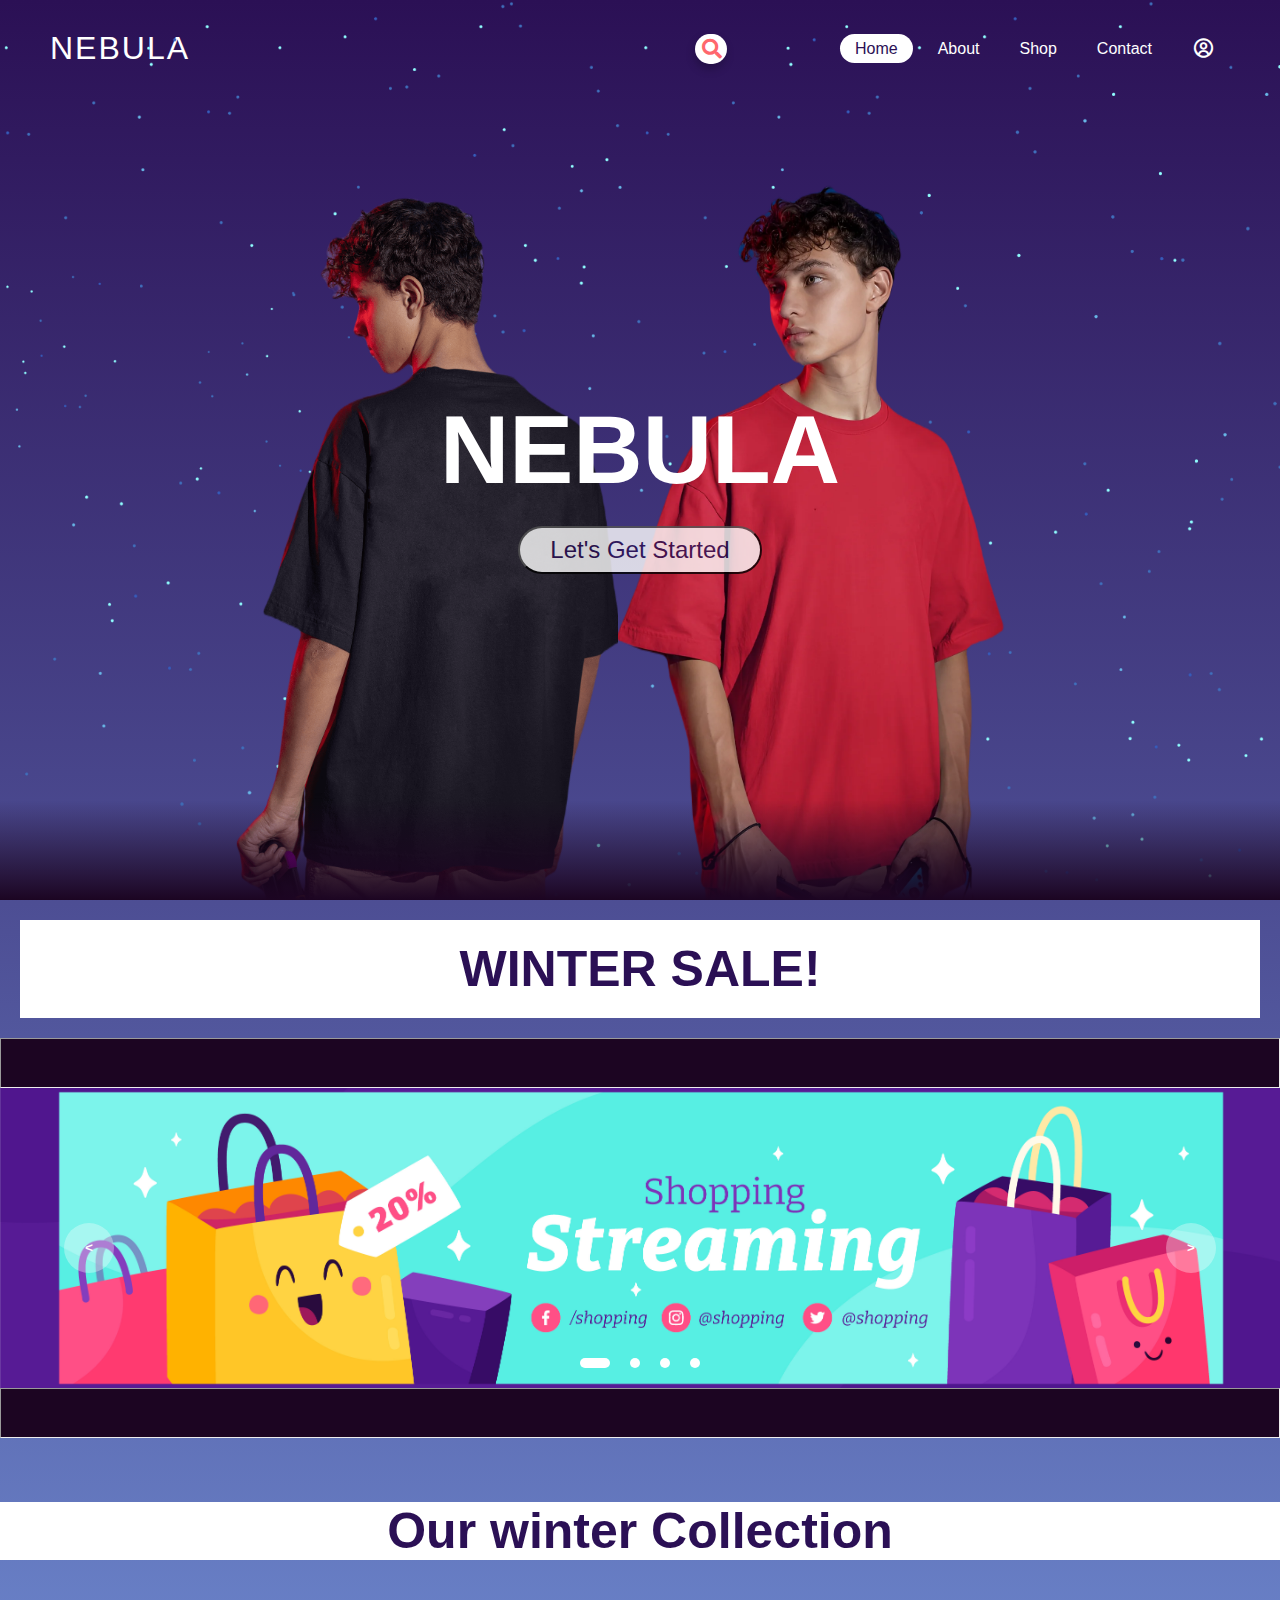
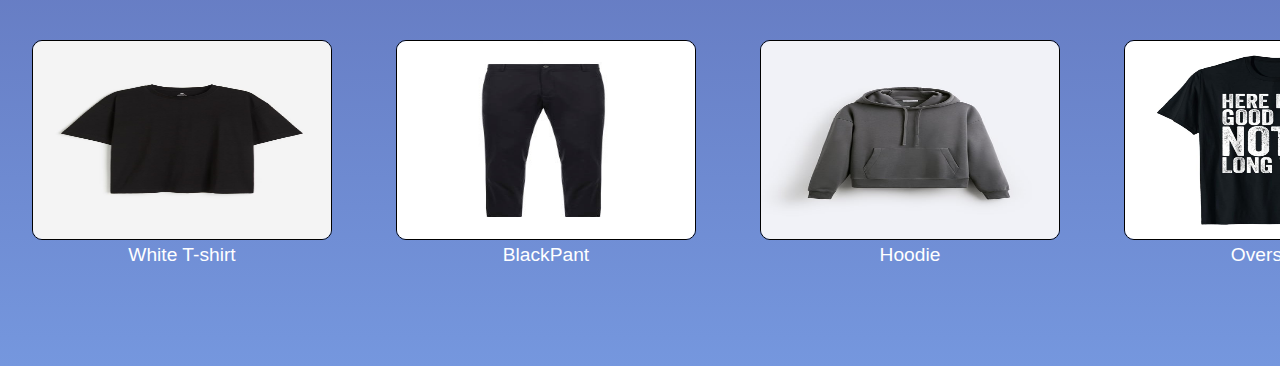
<file: index.html>
<!DOCTYPE html>
    <html>
        <head>
        <title>Nebula</title>
        <link rel="stylesheet" href="master.css">
        <link rel="stylesheet" href="https://cdnjs.cloudflare.com/ajax/libs/font-awesome/5.15.2/css/all.min.css"/>
        <link href='https://unpkg.com/boxicons@2.1.4/css/boxicons.min.css' rel='stylesheet'>
        <style type="text/css">
            @import url('https://fonts.googleapis.com/css?family=Montserrat:600|Open+Sans:600&display=swap');
            *
            {
                margin:0;
                padding:0;
                box-sizing: border-box;
                font-family:'poppins', sans-serif;
                scroll-behavior:smooth;
                text-decoration: none;
            }
            body
            {
                min-height:100vh;
                background: linear-gradient(#2b1055,#7597de);
                overflow-x:hidden;
            }
            header
            {
                position:absolute;
                top:0;
                left:0;
                width:100%;
                padding: 30px 50px;
                display:flex;
                justify-content: space-between;
                align-items:center ;

            }
            header .logo
            {
                color: #fff;
                font-weight:700px;
                text-decoration:none;
                font-size:2em;
                text-transform:uppercase;
                letter-spacing:2px;

            }
            header ul li a.hover,
            header ul li a.active
            {
                background:#fff;
                color:#2b1055;
                border-radius: 20px;
            }
            header ul
            {
                display:flex;
                justify-content:center;
                align-items:center;
                z-index:10000;
            }
            header ul li
            {
                list-style:none;
                margin-left:10px;

            }
            header ul li a
            {
                text-decoration:none;
                padding:6px 15px;
                color: #fff;
                
            }
            header ul li a .profile
            {
                text-decoration:none;
                color: #fff;
                font-size: 23px;

                
            }
            header ul li a .profile:hover
            {
                background:#fff;
                color:#2b1055;
                border-radius:0px;
                
            }
            header ul li a:hover
            {
                background:#fff;
                color:#2b1055;
                border-radius:20px;
            }
            section
            {
                position:relative;
                width:100%;
                height:100vh;
                padding:100px;
                display:flex;
                justify-content:center;
                align-items: center;
                overflow:hidden;
            }
            section::before
            {
                content:'';
                position:absolute;
                bottom:0;
                width:100%;
                height:100px;
                background:linear-gradient(to top,#1c0522,transparent);
                z-index: 1000;
            }
            section img
            {
                opacity: 5;
                position:absolute;
                top:0;
                left:0;
                width:100%;
                height:100%;
                object-fit:cover; 
                pointer-events: none;
            }
            #text
            {
                position:absolute;
                color:#fff;
                white-space:nowrap;
                font-size:7.5vw;
                z-index:9;
                
                
                

            }
            #btn
            {
                text-decoration:none;
                display:inline-block;
                padding:8px 30px;
                border-radius:40px;
                background:#fff;
                color:#2b1055;
                font-size:1.5em;
                z-index:9;
                transform:translateY(100px);
                opacity:0.8;
                position:relative;
                right:400px;
            }
            #btn:hover
            {
                background-color:transparent;
                border:2px  solid #2b1055;

            }
            #oversizedd{
                position:relative;
                width:400px;
                height:800px;
                top:120px;
                left:100px;
            }

            /* -----------------------Slider division-------------------------- */
            .slider{
                width: 2000px;
                max-width: 100vw;
                height: 300px;
                margin: auto;
                position: relative;
                overflow: hidden;
            }
            .slider .list{
                position: absolute;
                width: max-content;
                height: 100%;
                left: 0;
                top: 0;
                display: flex;
                transition: 1s;
            }
            .slider .list img{
                width: 2000px;
                max-width: 100vw;
                height: 100%;
                object-fit: cover;
            }
            .slider .buttons{
                position: absolute;
                top: 45%;
                left: 5%;
                width: 90%;
                display: flex;
                justify-content: space-between;
            }
            .slider .buttons button{
                width: 50px;
                height: 50px;
                border-radius: 50%;
                background-color: #fff5;
                color: #fff;
                border: none;
                font-family: monospace;
                font-weight: bold;
            }
            .slider .dots{
                position: absolute;
                bottom: 10px;
                left: 0;
                color: #fff;
                width: 100%;
                margin: 0;
                padding: 0;
                display: flex;
                justify-content: center;
            }
            .slider .dots li{
                list-style: none;
                width: 10px;
                height: 10px;
                background-color: #fff;
                margin: 10px;
                border-radius: 20px;
                transition: 0.5s;
            }
            .slider .dots li.active{
                width: 30px;
            }
            @media screen and (max-width: 768px){
                .slider{
                    height: 400px;
                }
            }
            /* ---------------------------SHOPPING---------------------------------- */
            .item{
                width:2000px;
                height:300px;
            }
            .product{
                margin-top: 5%;
                z-index: 10;
            }
            
            .row{                
                display:flex;
                margin-top: 5em;
            }

            .fig{
                width:fit-content;
                text-align: center;
                margin: 0 2.5%;
            }
            .figg{
                border-radius: 10px;
                border: 1px solid;  
            }
            .product{
                width:100%;
                height:100%;
                margin-bottom: 100px;
            }
            

            .figg:hover {
            border-radius: 10px;
            box-shadow:0 20px 35px rgba(0, 0, 0, 0.5);
            }
            figcaption{
                align-items: center;
                color: white;
                font-family:sans-serif;
                font-size: larger;
            }
            .box{
            max-width: 400px;
            width: 100%;
            position: relative;
            left:200px;
            }
            .box .search-box{
            position: relative;
            height: 30px;
            max-width: 30px;
            margin: auto;
            box-shadow: 0 5px 10px rgba(0, 0, 0, 0.25);
            border-radius: 25px;
            transition: all 0.3s ease;
            }
            #check ~ .search-box:hover{
            max-width: 380px;
            left:0;
            }
            .search-box input{
            position: absolute;
            height: 100%;
            width: 100%;
            border-radius: 25px;
            background: #fff;
            outline: none;
            border: none;
            padding-left: 20px;
            font-size: 18px;
            left:0;
            }
            .search-box .icon{
            position: absolute;
            right: -2px;
            top: 0;
            width: 30px;
            background: #FFF;
            height: 100%;
            text-align: center;
            line-height: 30px;
            color: #FF676D;
            font-size: 20px;
            border-radius: 25px;
            }
            #check:hover ~ .search-box .icon{
            background: #FF676D;
            color: #FFF;
            width: 60px;
            border-radius: 0 25px 25px 0;
            }
            #check{
            display: none;
            }
            
        </style>
        </head>
        <body>
        <header>
            
            <a href="#" class="logo">Nebula</a>
            <div class="box" style="z-index: 100000;">
                <input type="checkbox" id="check">
                <div class="search-box">
                  <input type="text" placeholder="Type here...">
                  <label for="check" class="icon">
                    <i class="fas fa-search"></i>
                  </label>
                </div>
              </div>
            <ul>
                <li><a href="#" class="active">Home</a></li>
                <li><a href="about.html">About</a></li>
                <li><a href="NebulaShop.html">Shop</a></li>
                <li><a href="nebulacontact.html">Contact</a></li>
                <li><a href="nebuladashboard.html" ><i class='bx bx-user-circle profile'></i></a></li>

            </ul>
            
        </header>
        <section>
            <img src="stars.png" id="stars">
            <img src="oversized.png" id="oversizedd">
            <img src="oversized-front.png" id="oversizedd">
            <h2 id="text">NEBULA</h2>
            <button id="btn">Let's Get Started</button>
        </section>
        <h2 style="background-color: white; text-align: center; color:#2b1055; font-size:50px; padding:20px; margin:20px;">WINTER SALE!</h2>
        <hr style="background-color: #1c0522; height:50px;">
        
        <!-- ------------------------------------SLIDER DIVISON---------------------------------- -->

        <div class="slider">
            <div class="list">
                <div class="item">
                    <img src="Banner_01.jpg" alt="">
                </div>
                <div class="item">
                    <img src="Banner_02.jpg" alt="">
                </div>
                <div class="item">
                    <img src="Banner_03.jpg" alt="">
                </div>
                <div class="item">
                    <img src="Banner_04.jpg" alt="">
                </div>
            </div>
            <div class="buttons">
                <button id="prev"><</button>
                <button id="next">></button>
            </div>
            <ul class="dots">
                <li class="active"></li>
                <li></li>
                <li></li>
                <li></li>
            </ul>
        </div>

        <!-- ----------------------------------WINTER COLLECTION----------------------------------------- -->

        <hr style="background-color: #1c0522; height:50px;">
        <div class="product" >
            <h2 style="background-color: white; text-align: center; font-size:50px; color:#2b1055">Our winter Collection</h2>
        <div class="row">
            <div class="fig">
                <img class="figg" src="black.jpg" width="300px" height="200px">
                <figcaption>White T-shirt</figcaption>
            </div>
            
            <div class="fig">
                <img class="figg" src="blackPant.jpg" width="300px" height="200px">
                <figcaption>BlackPant</figcaption>
            </div> 

            <div class="fig">
                <img class="figg" src="hoodie.jpg" width="300px" height="200px">
                <figcaption>Hoodie</figcaption>
            </div> 
            <div class="fig">
                <img class="figg" src="oversized.jpeg" width="300px" height="200px">
                <figcaption>Oversized</figcaption>
            </div>
        </div>
    </div>
    
        <script>
            let stars = document.getElementById('stars');
            
            window.addEventListener('scroll',function(){

            let value = window.scrollY;
            stars.style.left = value *0.25 + 'px';
            });
            let slider = document.querySelector('.slider .list');
            let items = document.querySelectorAll('.slider .list .item');
            let next = document.getElementById('next');
            let prev = document.getElementById('prev');
            let dots = document.querySelectorAll('.slider .dots li');

            let lengthItems = items.length - 1;
            let active = 0;
            next.onclick = function(){
                active = active + 1 <= lengthItems ? active + 1 : 0;
                reloadSlider();
            }
            prev.onclick = function(){
                active = active - 1 >= 0 ? active - 1 : lengthItems;
                reloadSlider();
            }
            let refreshInterval = setInterval(()=> {next.click()}, 10000);
            function reloadSlider(){
                slider.style.left = -items[active].offsetLeft + 'px';
                // 
                let last_active_dot = document.querySelector('.slider .dots li.active');
                last_active_dot.classList.remove('active');
                dots[active].classList.add('active');

                clearInterval(refreshInterval);
                refreshInterval = setInterval(()=> {next.click()}, 10000);

                
            }

            dots.forEach((li, key) => {
                li.addEventListener('click', ()=>{
                    active = key;
                    reloadSlider();
                })
            })
            window.onresize = function(event) {
                reloadSlider();
            };
        </script>
        </body>
    </html>
</DOCTYPE>
</file>
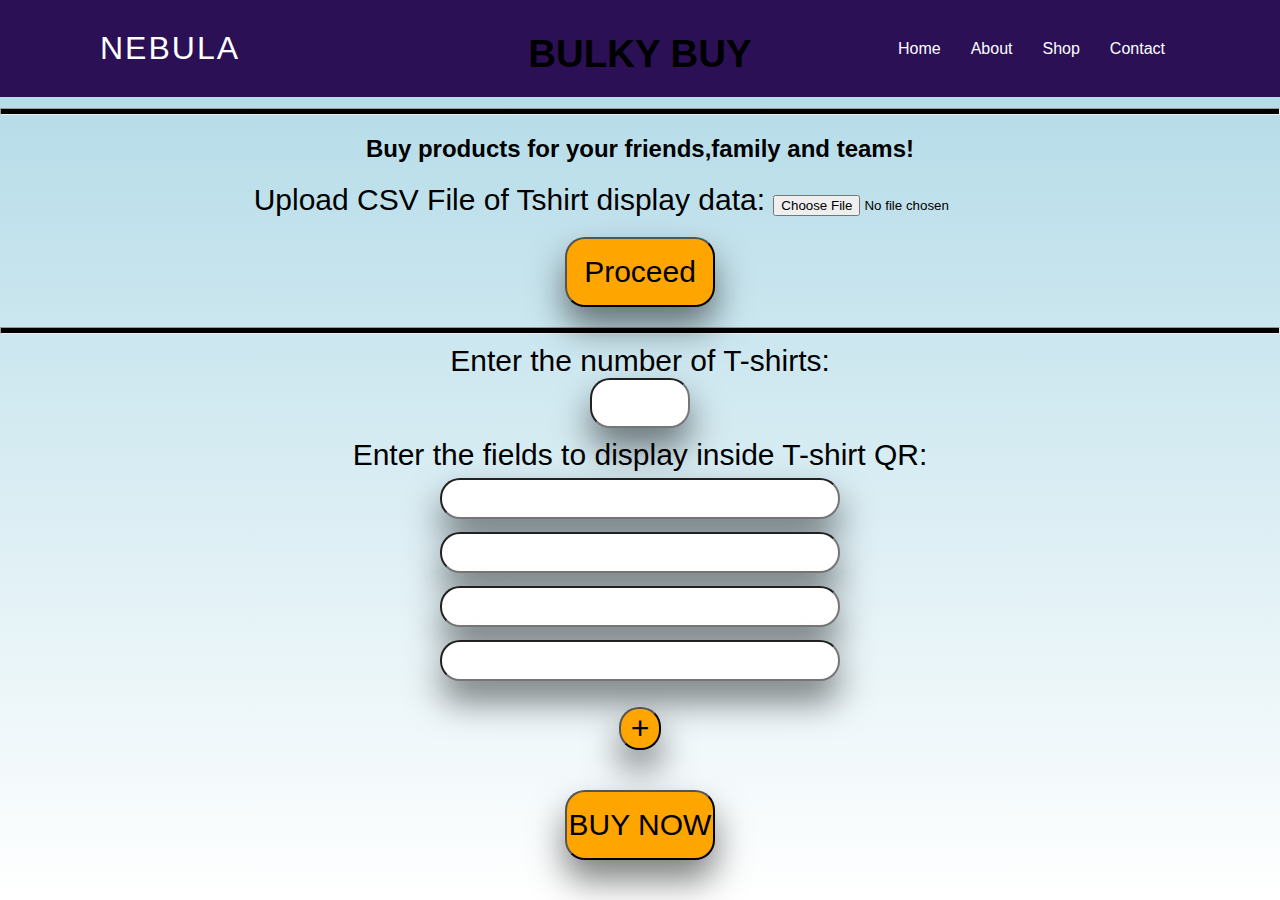
<file: Csv.html>
<!DOCTYPE html>
<html lang="en">
<head>
    <meta charset="UTF-8">
    <meta name="viewport" content="width=device-width, initial-scale=1.0">
    <title>T-Shirt Order Form</title>
    <style>
        *
        {
            margin:0;
            padding:0;
            box-sizing: border-box;
            font-family:'Segoe UI', Tahoma, Geneva, Verdana, sans-serif;
            scroll-behavior:smooth;
        }
        body
        {
            min-height:100vh;
            background: linear-gradient(lightblue,#fff);
            overflow-x:hidden;
        }
        label {
            display: block;
            margin-top: 10px;
        }
        h1{
            display:flex;
            position: relative;
            justify-content: center;
            text-align: center;
            font-size: 2.4rem;
            padding:2rem;
        }
        .inputz{
            position:relative;
            text-align: center;
            font-size: 30px;
            border-radius: 20px;
        }
        .btn{
            margin: 20px;
            height:70px;
            width:150px;
            border-radius: 20px;
            box-shadow:0 20px 35px rgba(0, 0, 0, 0.5);
            background-color: orange;
            font-size: 30px;
        }
        .number{
            height:50px;
            width:100px;
            box-shadow:0 20px 35px rgba(0, 0, 0, 0.5);
            border-radius: 20px;
            size: 50px;
            text-align: center;
            font-size: xx-large;
        }

        /* backend changes to ENTERING DISPLAY DETAILS */
        .display{
            width: 25rem;
            margin: 0.4rem;
            box-shadow:0 20px 35px rgba(0, 0, 0, 0.5);
            border-radius: 20px;
            text-align: center;
            font-size: xx-large;
        }
        .deets{
            width: 25rem;
            margin: 0.4rem;
        }
        header .logo
        {
            color: #fff;
            font-weight:700px;
            text-decoration:none;
            font-size:2em;
            text-transform:uppercase;
            letter-spacing:2px;
            
        }
        header ul
        {
            display:flex;
            justify-content:center;
            align-items:center;
            z-index:10000;
        }
        header ul li
        {
            list-style:none;
            margin-left:20p
        }
        header ul li a:not(.shop ul li a)
        {
            text-decoration:none;
            padding:6px 15px;
            color:#fff;
            
        }
        header ul li a:hover 
        {
            background:black;
            color:white;
            border-radius:20px;
        }
        header:not([class="shop"])
        {
            position:absolute;
            top:0;
            left:0;
            width:100%;
            padding: 30px 100px;
            display:flex;
            justify-content: space-between;
            align-items:center ;
            background:linear-gradient(#2b1055,#2b1055);
        } 
        
    </style>
</head>

<body>
    <header>
        <a href="#" class="logo">Nebula</a>
        <ul>
            <li><a href="index.html">Home</a></li>
            <li><a href="about.html">About</a></li>
            <li><a href="NebulaShop.html">Shop</a></li>
            <li><a href="nebulacontact.html">Contact</a></li>
        </ul>
        
      </header>
    <h1>BULKY BUY</h1>
    <hr style="height:7px; background-color:black">

    <h2 style="text-align: center; margin: 20px;">Buy products for your friends,family and teams!</h2>
    <form name="user-order"  action="/order" method="post" >
        
    
        <div class="inputz">
            <div class="csv">
                Upload CSV File of Tshirt display data: <input type="file" name="csvFile" accept=".csv" style="text-decoration: none;" placeholder="CSV">
                </div>
                <button type="button" class="btn">Proceed</button>
                <hr style="height:7px; background-color:black">
        <label for="quantity">Enter the number of T-shirts:</label>        
        <input class="number" type="number" id="quantity" min="1">
        <label for="quantity">Enter the fields to display inside T-shirt QR:</label>        
        <input type="text" class="display"><br>
        <input type="text" class="display"><br>
        <input type="text" class="display"><br>
        <input type="text" class="display">
        <br><button type="button" class="addFields btn" style="font-size: 2rem; width:auto; height:auto; padding:0.07rem 0.6rem;" onclick="handleAddFields()">+</button>



        <br><button type="button" class="btn" onclick="generateInputs()">BUY NOW</button>

    </div>
    </form>
    
    <script>
        function handleAddFields(){
            let container = document.querySelector('.inputz');
            let addButton = document.querySelector(".addFields");
            for (let i = 1; i <3; i++) {
                var br= document.createElement('br');
                var detail= document.createElement('input');
                detail.className="display";  

                addButton.previousSibling.before(br);
                addButton.previousSibling.before(detail);
            }
        }

        function generateInputs() {
            var deetList = document.getElementsByClassName("display");
            var deetOn=[];
            for (i=0;i<deetList.length;i++){
                if (deetList[i].value != ''){
            deetOn.push(deetList[i].value);
                }
        }
        console.log(deetOn);


            const quantity = document.getElementById('quantity').value;
            let container = document.querySelector('.inputz');
            container.innerHTML = '';
            for (let i = 1; i <= quantity; i++) {
                const label = document.createElement('label');
                label.textContent = `Details for T-shirt #${i}:`;
                container.appendChild(label);

                for (let j=0;j<deetOn.length;j++){
                    var label2 = document.createElement("label");
                    label2.innerHTML=`${j+1}. ${deetOn[j]}:`;

                    var input = document.createElement('input');
                    input.type = 'text';
                    input.name = `${deetOn[j]}`;
                    input.className="deets"

                    container.append(label2,input,document.createElement("br"))
                    
                }container.appendChild(document.createElement("br"))
                           
            }
                let button = document.createElement("input");
                button.type="submit";
                button.value="Submit";
                button.className= "btn";
                
                container.appendChild(document.createElement("br"));
                container.appendChild(button);
        }
    </script>
</body>
</html>
</file>
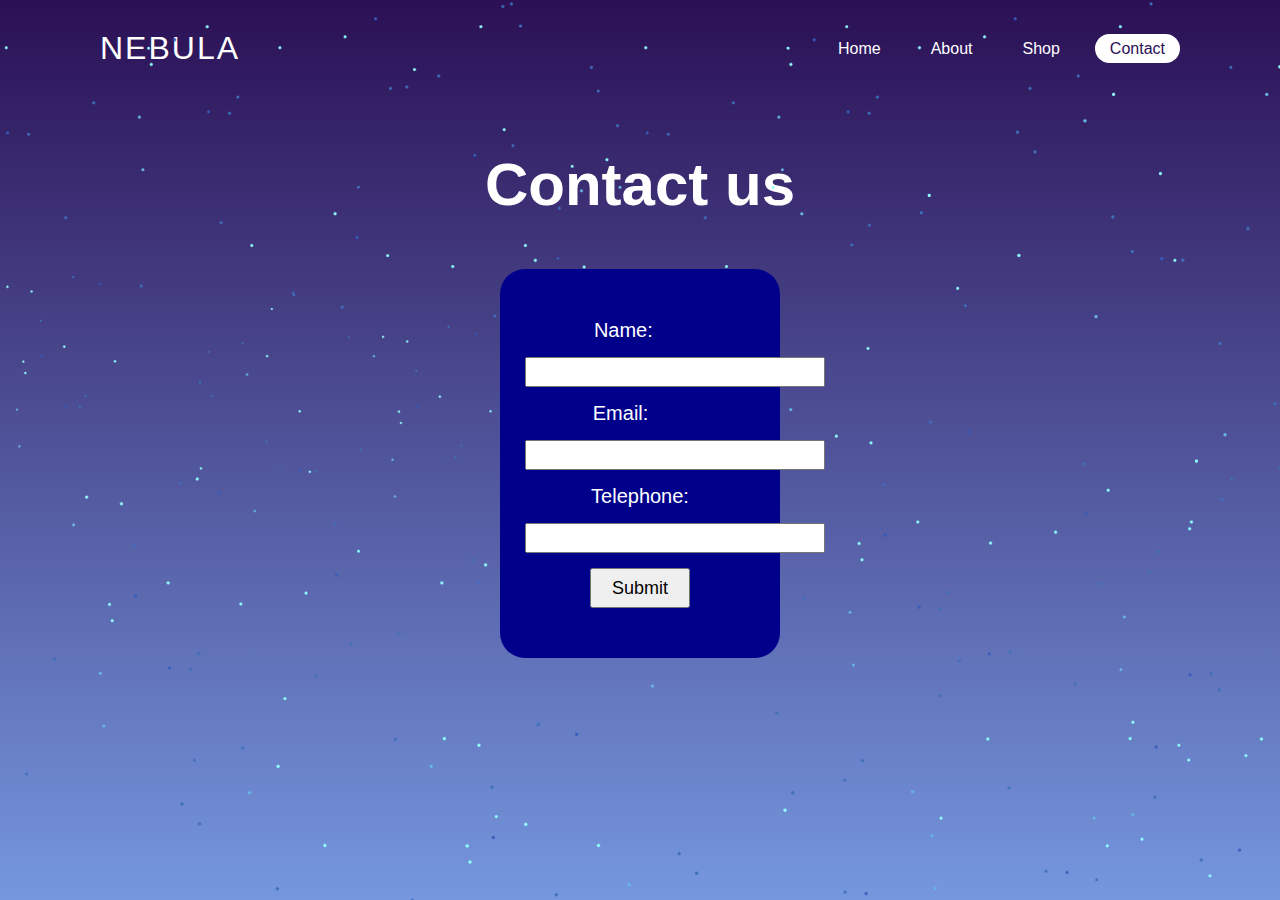
<file: nebulacontact.html>
<!DOCTYPE html>
    <html>
        <head>
            <title>Nebula Contact</title>
            <link rel="stylesheet" href="master.css">
            <style type="text/css">
                *
                {
                    margin:0;
                    padding:0;
                    box-sizing: border-box;
                    font-family:'poppins', sans-serif;
                    scroll-behavior:smooth;
                    
                }
                body
                {
                    min-height:100vh;
                    background: linear-gradient(#2b1055,#7597de);
                    
                }
                h2
                {
                    position:relative;
                    display:flex;
                    top:150px;
                    justify-content:center;
                    align-items:center;
                    color:white;
                    font-size:60px;
                }
                header
            {
                position:absolute;
                top:0;
                left:0;
                width:100%;
                padding: 30px 100px;
                display:flex;
                justify-content: space-between;
                align-items:center ;

            }
            header .logo
            {
                color: #fff;
                font-weight:700px;
                text-decoration:none;
                font-size:2em;
                text-transform:uppercase;
                letter-spacing:2px;

            }
            header ul
            {
                display:flex;
                justify-content:center;
                align-items:center;
                z-index:10000;
            }
            header ul li
            {
                list-style:none;
                margin-left:20px;

            }
            header ul li a
            {
                text-decoration:none;
                padding:6px 15px;
                color: #fff;
                
            }
            header ul li a:hover
            {
                background:#fff;
                color:#2b1055;
                border-radius:20px;
            }
            header ul li a.hover,
            header ul li a.active
            {
                background:#fff;
                color:#2b1055;
                border-radius: 20px;
            }
            .contact{
                position:relative;
                top:150px;
                margin:50px;
                text-align: center;
                font-size: 20px;
                font-family:sans-serif;
                color:white;
                background-color:darkblue;
                border-radius:25px;
                margin:50px 500px;
                padding: 50px 10px;
                margin-bottom:150px;
                
            }
            input{
                position:relative;

                margin:15px;
                width:300px;
                height:30px;
                
            }
            button
            {
                width:100px;
                height: 40px;
                font-size: large;
            }
            section img
            {
                position:absolute;
                top:0;
                left:0;
                width:100%;
                height:100%;
                object-fit:cover; 
                pointer-events: none;
            }
            </style>
        </head>
        <body>
            <h2>Contact us</h2>
            <header>
                <a href="#" class="logo">Nebula</a>
                <ul>
                    <li><a href="index.html">Home</a></li>
                    <li><a href="#">About</a></li>
                    <li><a href="NebulaShop.html">Shop</a></li>
                    <li><a href="#" class="active">Contact</a></li>
                </ul>
            </header>
            <section>
            <img src="stars.png" id="stars">
        </section>
            <div class="contact">
                Name: &nbsp;&nbsp;&nbsp;&nbsp;&nbsp;<input ><br>
                Email:&nbsp;&nbsp;&nbsp;&nbsp;&nbsp;&nbsp;&nbsp;<input ><br>
                Telephone:<input  type="tel"><br>
                <button>Submit</button>
            </div>
            
        </body>
    </html>
</file>
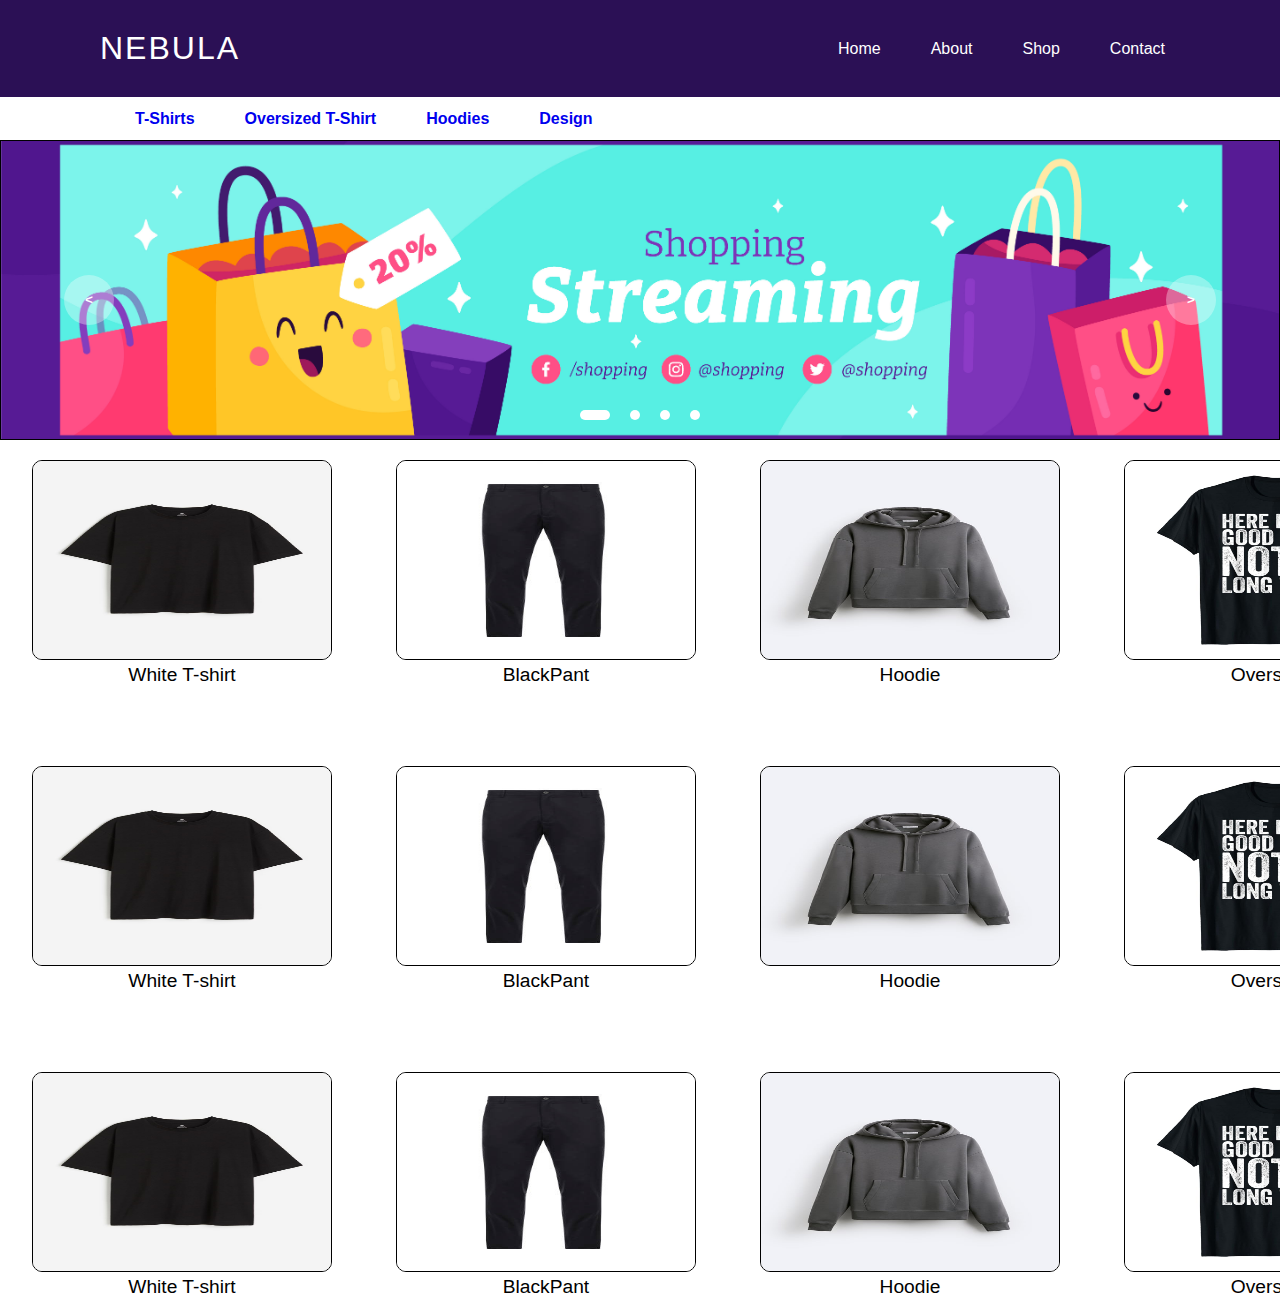
<file: NebulaShop.html>
<!DOCTYPE html>
    <html>
        <head>
        <title>Nebula</title>
        <link rel="stylesheet" href="master.css">
        <style type="text/css">

            *
            {
                margin:0;
                padding:0;
                box-sizing: border-box;
                font-family:'poppins', sans-serif;
                scroll-behavior:smooth;
               
            }
            body
            {
                min-height:100vh;
                background-attachment: fixed;
                background-size: cover;
                overflow-x:hidden;
                
            }
            header:not([class="shop"])
            {
                position:absolute;
                top:0;
                left:0;
                width:100%;
                padding: 30px 100px;
                display:flex;
                justify-content: space-between;
                align-items:center ;
                background:linear-gradient(#2b1055,#2b1055);
            }
            .shop
            {
                position:absolute;
                top:0;
                left:0;
                width:100%;
                padding: 30px 100px;
                display:flex;
                justify-content: space-between;
                align-items:center ;
            }
            .shop a:hover 
            {
                background-color: #2b1055;
                color:#fff;
            }
            .shop a {
                text-decoration: none;
                padding:6px 15px;
                font-weight: bolder;
            }
            header .logo
            {
                color: #fff;
                font-weight:700px;
                text-decoration:none;
                font-size:2em;
                text-transform:uppercase;
                letter-spacing:2px;
                
            }
            header ul
            {
                display:flex;
                justify-content:center;
                align-items:center;
                z-index:10000;
            }
            header ul li
            {
                list-style:none;
                margin-left:20px;

            }
            header ul li a:not(.shop ul li a)
            {
                text-decoration:none;
                padding:6px 15px;
                color:#fff;
                
            }
            header ul li a:hover 
            {
                background:black;
                color:black;
                border-radius:20px;
            } 
            section
            {
                position:relative;
                width:100%;
                height:100vh;
                padding:100px;
                display:flex;
                justify-content:center;
                align-items: center;
                overflow:hidden;
            }
            section::before
            {
                content:'';
                position:absolute;
                bottom:0;
                width:100%;
                height:100px;
                background:linear-gradient(to top,#1c0522,transparent);
                z-index: 1000;
            }
            section img
            {
                position:absolute;
                top:0;
                left:0;
                width:100%;
                height:100%;
                object-fit:cover; 
                pointer-events: none;
            }
           
            #text
            {
                position:absolute;
                color:#000;
                white-space:nowrap;
                font-size:7.5vw;
                /* right:-300px; */
                z-index:9;
                
                
                

            }
            #btn
            {
                text-decoration:none;
                display:inline-block;
                padding:8px 30px;
                border-radius:40px;
                background:#fff;
                color:#2b1055;
                font-size:1.5em;
                z-index:9;
                transform:translateY(100px);
                opacity:0.8;

            }
            #btn:hover
            {
                background-color:transparent;
                border:1px solid #2b1055;
            }
            .sec
            {
                position:relative;
                padding:100px;
                background:#1c0522;
            }
            .sec h5
            {
                font-size:3.5em;
                margin-bottom:10px;
                color:#fff;
                text-align:center;

            }
            .sec p
            {
                font-size:1em;
                color:#000;
            }

            /*SHOP*/

            .shop{
                position: relative;
                top:5em;
                z-index:0;
                
            }
            .shop li{
                margin: px 10%;
            }

            .product{
                margin-top: 5%;
                z-index: 10;
            }
            
            .row{                
                display:flex;
                margin-top: 5em;
            }

            .fig{
                width:fit-content;
                text-align: center;
                margin: 0 2.5%;
                
            }
            img{
                border-radius: 30px;
                border: 1px solid;
                border-radius:0px;
                
                
            }
            .product{
                width:100%;
                height:100%;
            }
            

            .figg:hover { 
            box-shadow:0 20px 35px rgba(0, 0, 0.5, 0.5);
            }
            figcaption{
                align-items: center;
                color: #000;
                font-family:sans-serif;
                font-size: larger;
            }
            .figg{
                border: 1px solid;
                border-radius:10px;

            }
            /* -----------------------Slider division-------------------------- */
            .slider{
                width: 2000px;
                max-width: 100vw;
                height: 300px;
                margin: auto;
                position: relative;
                overflow: hidden;
                top:60px;
            }
            .slider .list{
                position: absolute;
                width: max-content;
                height: 100%;
                left: 0;
                top: 0;
                display: flex;
                transition: 1s;
            }
            .slider .list img{
                width: 2000px;
                max-width: 100vw;
                height: 100%;
                object-fit: cover;
            }
            .slider .buttons{
                position: absolute;
                top: 45%;
                left: 5%;
                width: 90%;
                display: flex;
                justify-content: space-between;
            }
            .slider .buttons button{
                width: 50px;
                height: 50px;
                border-radius: 50%;
                background-color: #fff5;
                color: #fff;
                border: none;
                font-family: monospace;
                font-weight: bold;
            }
            .slider .dots{
                position: absolute;
                bottom: 10px;
                left: 0;
                color: #fff;
                width: 100%;
                margin: 0;
                padding: 0;
                display: flex;
                justify-content: center;
            }
            .slider .dots li{
                list-style: none;
                width: 10px;
                height: 10px;
                background-color: #fff;
                margin: 10px;
                border-radius: 20px;
                transition: 0.5s;
            }
            .slider .dots li.active{
                width: 30px;
            }
            @media screen and (max-width: 768px){
                .slider{
                    height: 400px;
                }
            }
            .item{
                width:2000px;
                height:300px;
            }
        
        </style>
        </head>
        <body>
        <header>
            <a href="#" class="logo">Nebula</a>
            <ul>
                <li><a href="index.html">Home</a></li>
                <li><a href="about.html">About</a></li>
                <li><a href="#">Shop</a></li>
                <li><a href="nebulacontact.html">Contact</a></li>
            </ul>
            
        </header>

        <header class="shop">
            
            <ul>
                <li><a href="#">T-Shirts</a></li>
                <li><a href="#">Oversized T-Shirt</a></li>
                <li><a href="#">Hoodies</a></li>
                <li><a href="#">Design</a></li>
            </ul>
        
        </header>

        <hr>
        <!-- ------------------------------------SLIDER DIVISON---------------------------------- -->

        <div class="slider">
            <div class="list">
                <div class="item">
                    <img src="Banner_01.jpg" alt="">
                </div>
                <div class="item">
                    <img src="Banner_02.jpg" alt="">
                </div>
                <div class="item">
                    <img src="Banner_03.jpg" alt="">
                </div>
                <div class="item">
                    <img src="Banner_04.jpg" alt="">
                </div>
            </div>
            <div class="buttons">
                <button id="prev"><</button>
                <button id="next">></button>
            </div>
            <ul class="dots">
                <li class="active"></li>
                <li></li>
                <li></li>
                <li></li>
            </ul>
        </div>

        <div class="product" >

            <div class="row">
                <div class="fig">
                    <img class="figg"src="black.jpg" width="300px" height="200px">
                    <figcaption>White T-shirt</figcaption>
                </div>
                
                <div class="fig">
                    <img class="figg"src="blackPant.jpg" width="300px" height="200px">
                    <figcaption>BlackPant</figcaption>
                </div> 

                <div class="fig">
                    <img class="figg"src="hoodie.jpg" width="300px" height="200px">
                    <figcaption>Hoodie</figcaption>
                </div> 
                <div class="fig">
                    <img class="figg"src="oversized.jpeg" width="300px" height="200px">
                    <figcaption>Oversized</figcaption>
                </div> 
            </div>




            <div class="row">
                <div class="fig">
                    <img class="figg"src="black.jpg" width="300px" height="200px">
                    <figcaption>White T-shirt</figcaption>
                </div>
                
                <div class="fig">
                    <img class="figg"src="blackPant.jpg" width="300px" height="200px">
                    <figcaption>BlackPant</figcaption>
                </div> 

                <div class="fig">
                    <img class="figg"src="hoodie.jpg" width="300px" height="200px">
                    <figcaption>Hoodie</figcaption>
                </div> 
                <div class="fig">
                    <img class="figg"src="oversized.jpeg" width="300px" height="200px">
                    <figcaption>Oversized</figcaption>
                </div> 
            </div>




            <div class="row">
                <div class="fig">
                    <img class="figg"src="black.jpg" width="300px" height="200px">
                    <figcaption>White T-shirt</figcaption>
                </div>
                
                <div class="fig">
                    <img class="figg"src="blackPant.jpg" width="300px" height="200px">
                    <figcaption>BlackPant</figcaption>
                </div> 

                <div class="fig">
                    <img class="figg"src="hoodie.jpg" width="300px" height="200px">
                    <figcaption>Hoodie</figcaption>
                </div> 
                <div class="fig">
                    <img class="figg"src="oversized.jpeg" width="300px" height="200px">
                    <figcaption>Oversized</figcaption>
                </div> 
            </div>

        </div>
        <script>
            // -------------------FOR SLIDER------------------------------
        let slider = document.querySelector('.slider .list');
            let items = document.querySelectorAll('.slider .list .item');
            let next = document.getElementById('next');
            let prev = document.getElementById('prev');
            let dots = document.querySelectorAll('.slider .dots li');

            let lengthItems = items.length - 1;
            let active = 0;
            next.onclick = function(){
                active = active + 1 <= lengthItems ? active + 1 : 0;
                reloadSlider();
            }
            prev.onclick = function(){
                active = active - 1 >= 0 ? active - 1 : lengthItems;
                reloadSlider();
            }
            let refreshInterval = setInterval(()=> {next.click()}, 10000);
            function reloadSlider(){
                slider.style.left = -items[active].offsetLeft + 'px';
                // 
                let last_active_dot = document.querySelector('.slider .dots li.active');
                last_active_dot.classList.remove('active');
                dots[active].classList.add('active');

                clearInterval(refreshInterval);
                refreshInterval = setInterval(()=> {next.click()}, 10000);

                
            }

            dots.forEach((li, key) => {
                li.addEventListener('click', ()=>{
                    active = key;
                    reloadSlider();
                })
            })
            window.onresize = function(event) {
                reloadSlider();
            };
        </script>

        </body>
    </html>
</DOCTYPE>
</file>
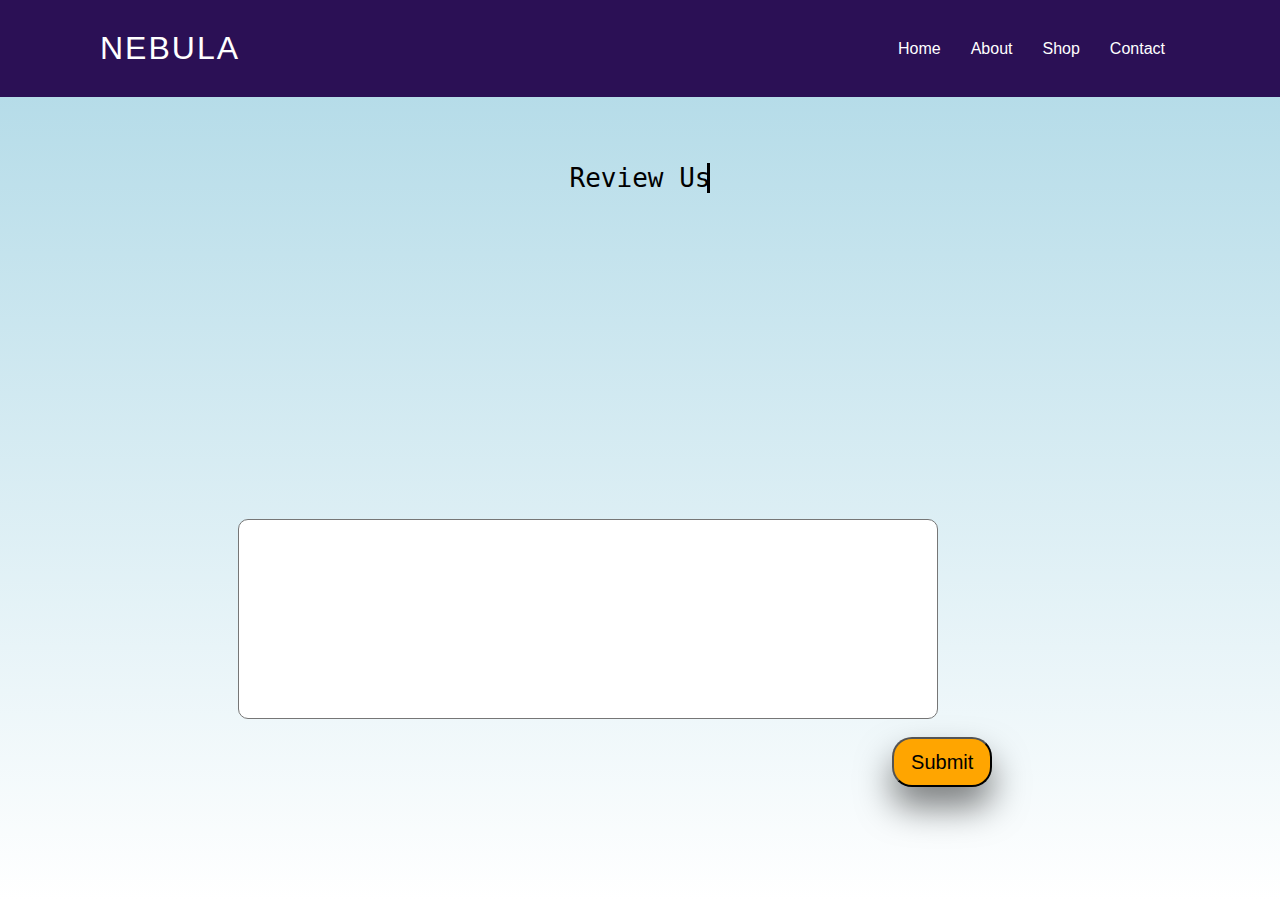
<file: review.html>
<!DOCTYPE html>
<html>
    <head>
        <title>Review Us :)</title>
        <style>
        *
        {
            margin:0;
            padding:0;
            box-sizing: border-box;
            font-family:'Segoe UI', Tahoma, Geneva, Verdana, sans-serif;
            scroll-behavior:smooth;
        }
        body
        {
            min-height:100vh;
            background: linear-gradient(lightblue,#fff);
            overflow-x:hidden;
        }
        header .logo
        {
            color: #fff;
            font-weight:700px;
            text-decoration:none;
            font-size:2em;
            text-transform:uppercase;
            letter-spacing:2px;
            
        }
        header ul
        {
            display:flex;
            justify-content:center;
            align-items:center;
            z-index:10000;
        }
        header ul li
        {
            list-style:none;
            margin-left:20p
        }
        header ul li a:not(.shop ul li a)
        {
            text-decoration:none;
            padding:6px 15px;
            color:#fff;
            
        }
        header ul li a:hover 
        {
            background:black;
            color:white;
            border-radius:20px;
        }
        header:not([class="shop"])
        {
            position:absolute;
            top:0;
            left:0;
            width:100%;
            padding: 30px 100px;
            display:flex;
            justify-content: space-between;
            align-items:center ;
            background:linear-gradient(#2b1055,#2b1055);
        } 
        .wrapper {
          height:100vh;
          display:grid;
            
          place-items:center;
        }
        .typing{
          width: 9ch;
          animation: typing 3s steps(9), blink .5s step-end infinite alternate;
          white-space: nowrap;
          overflow: hidden;
          border-right: 3px solid;
          font-family: monospace;
          font-size: 2em;
        }

        @keyframes typing {
          from {
            width: 0
          }
        }

        @keyframes blink {
          50% {
            border-color: transparent
          }
        }
        .btn{
            position: relative;
            right:50px;
            bottom:-50px;
            height:50px;
            width:100px;
            border-radius: 20px;
            box-shadow:0 20px 35px rgba(0, 0, 0, 0.5);
            background-color: orange;
            font-size: 20px;
        }
        
        </style>
    </head>
    <body>
        <header>
            <a href="#" class="logo">Nebula</a>
            <ul>
                <li><a href="index.html">Home</a></li>
                <li><a href="about.html">About</a></li>
                <li><a href="NebulaShop.html">Shop</a></li>
                <li><a href="nebulacontact.html">Contact</a></li>
            </ul>
            
          </header>
          <div class="wrapper">
            <div class="typing">
              Review Us 
            </div>
        
            <form id="review" style="align-items: center; justify-content: center;">
            <textarea  col="500" form="review" row="50" maxlength="580" style="resize:none; border-radius: 10px; font-size: large; width:700px; height:200px;" ></textarea>
            <input type="submit" class="btn">
            </form>
        </div>
    </body>
</html>
</file>
<file: master.css>
body
{
    animation: transitionIn 0.75s;
}
@keyframes transitionIn{
    from{
        opacity: 0;
        transform:translateY(-10px);
    }
    to{
        opacity:1;
        transform:translateY(0);
    }
}
</file>
